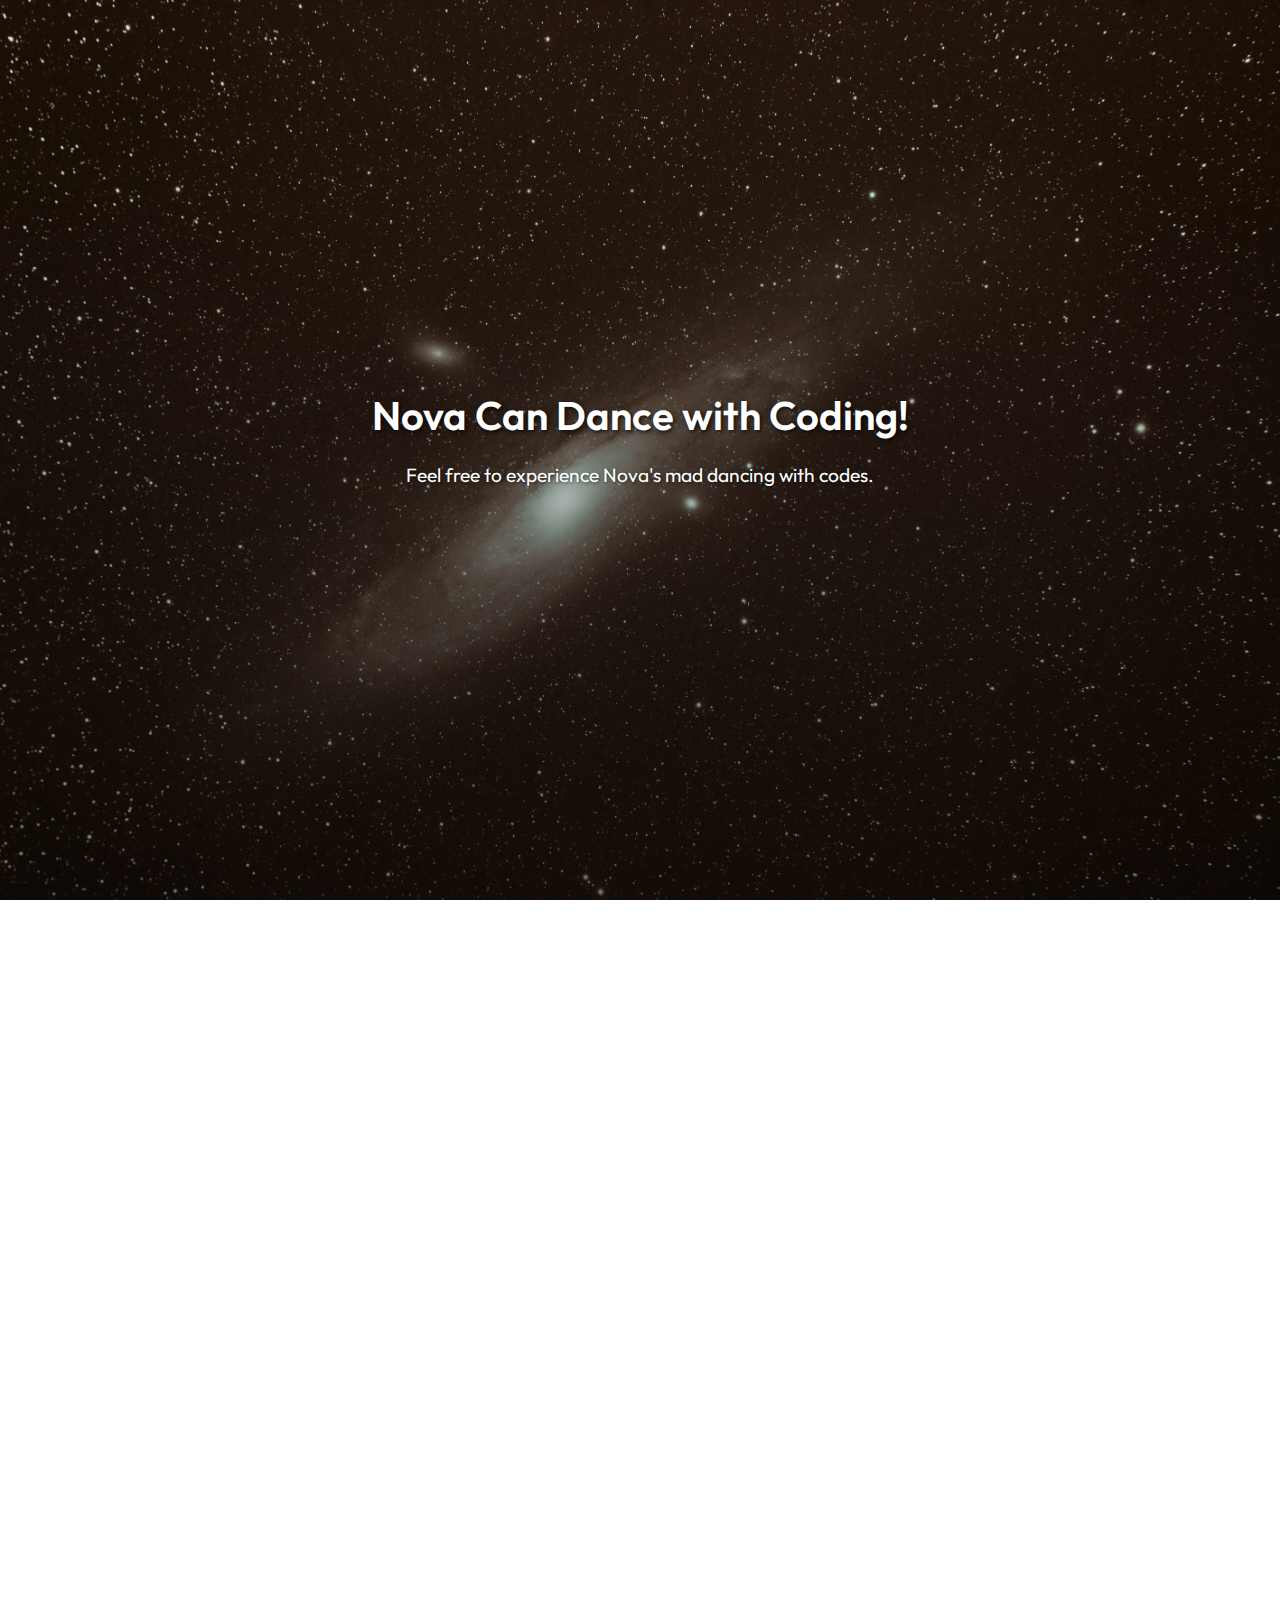
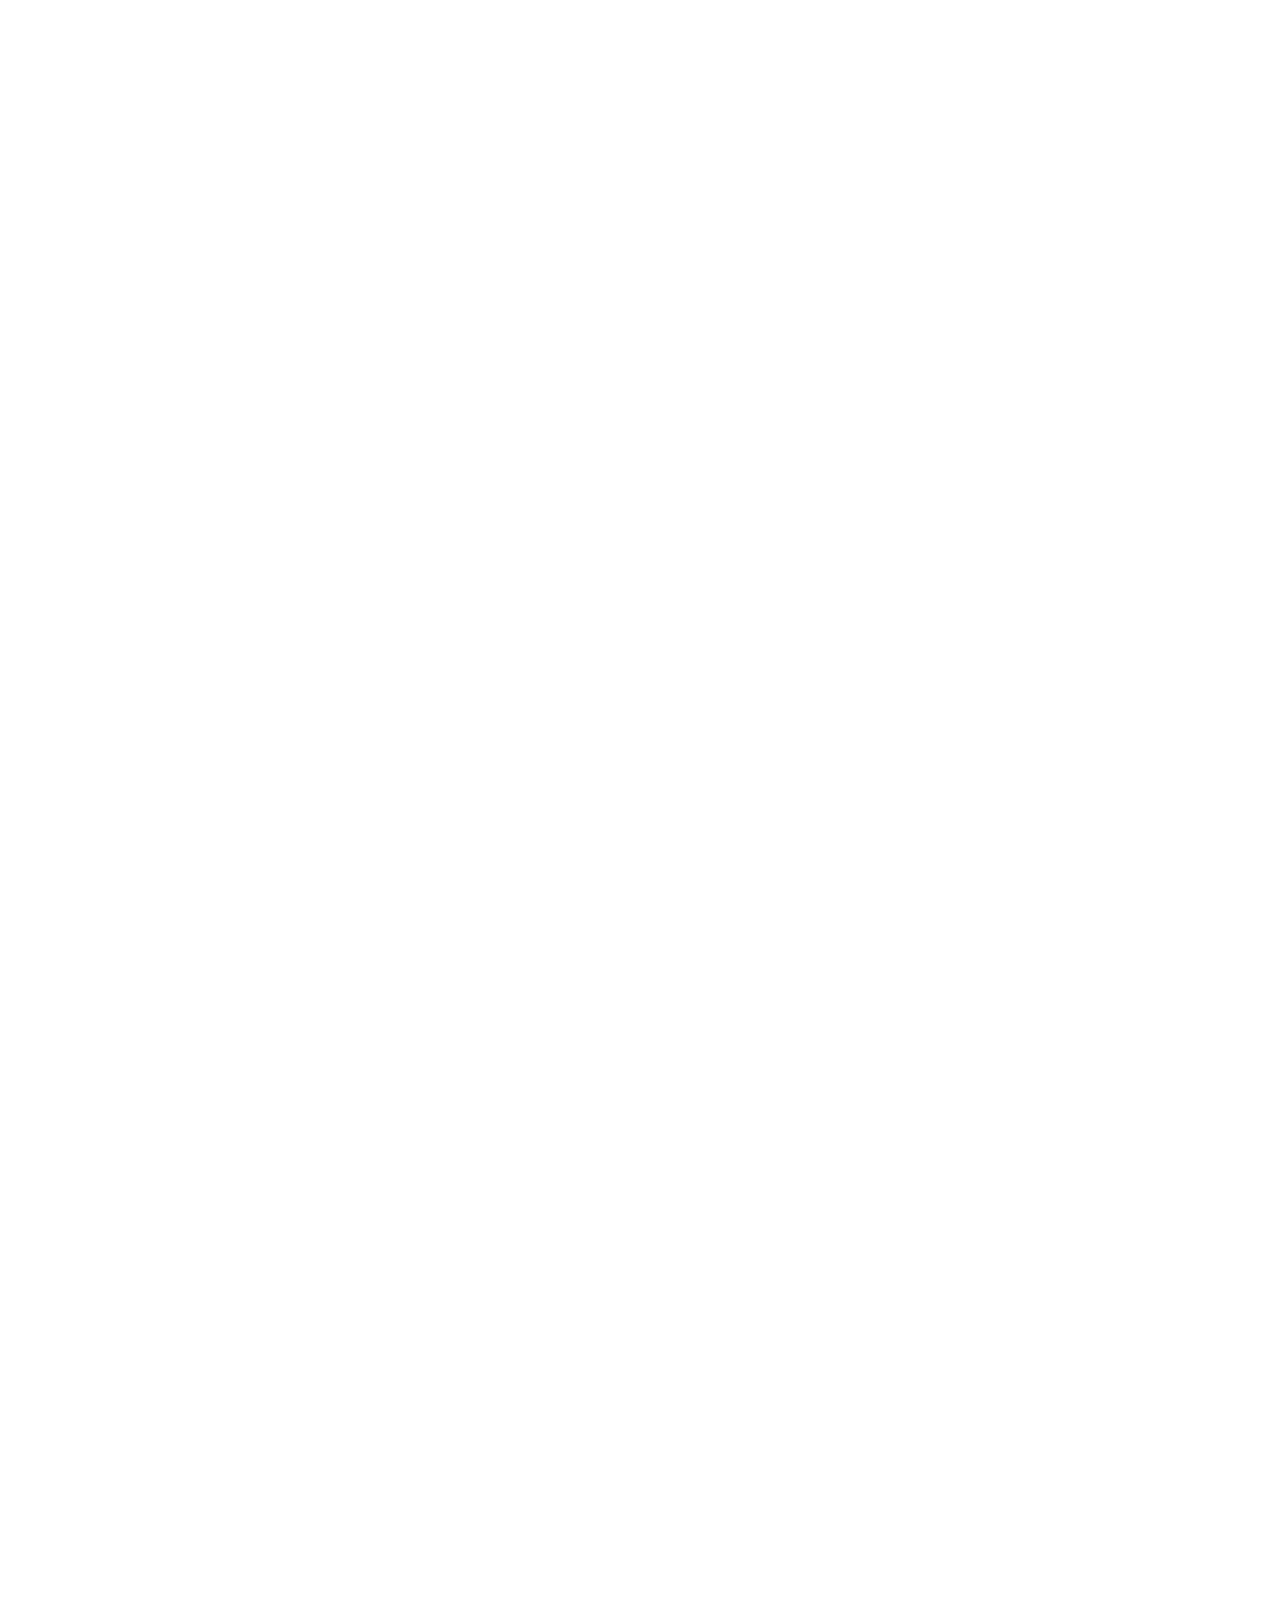
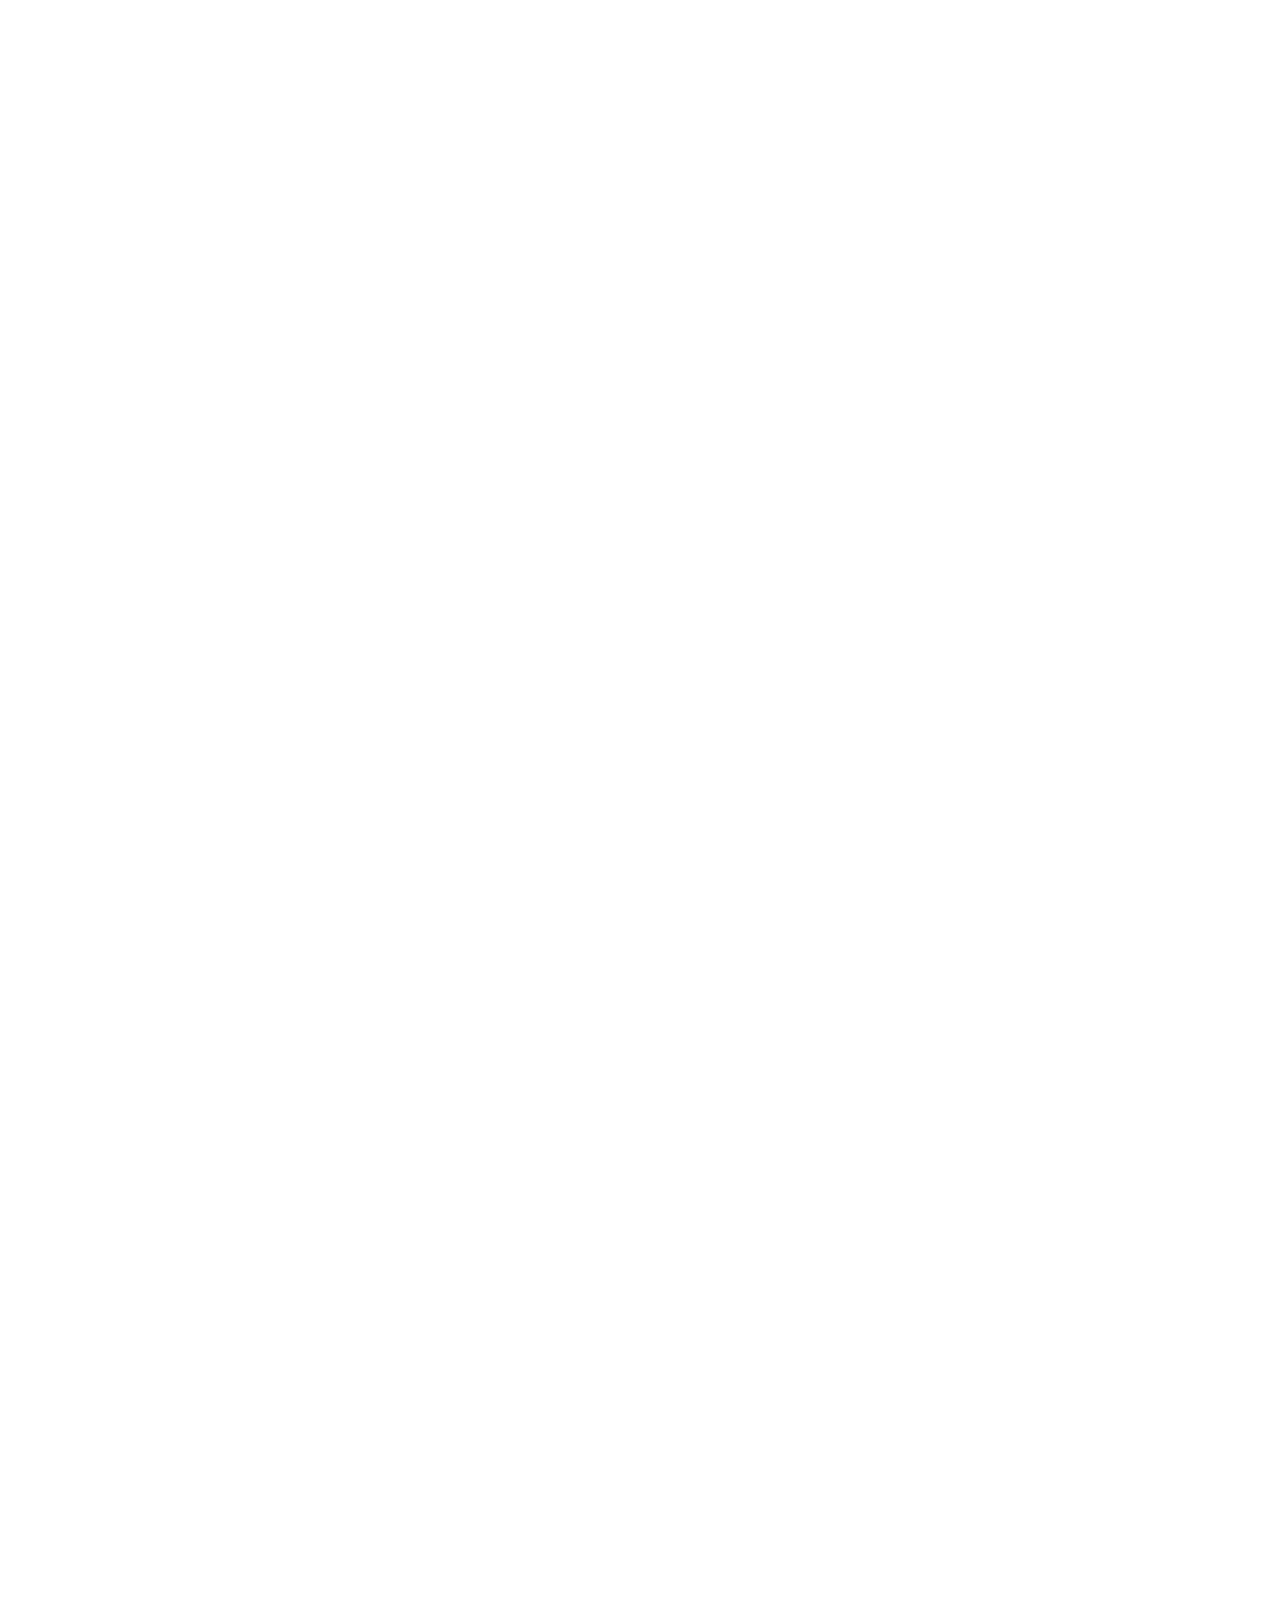
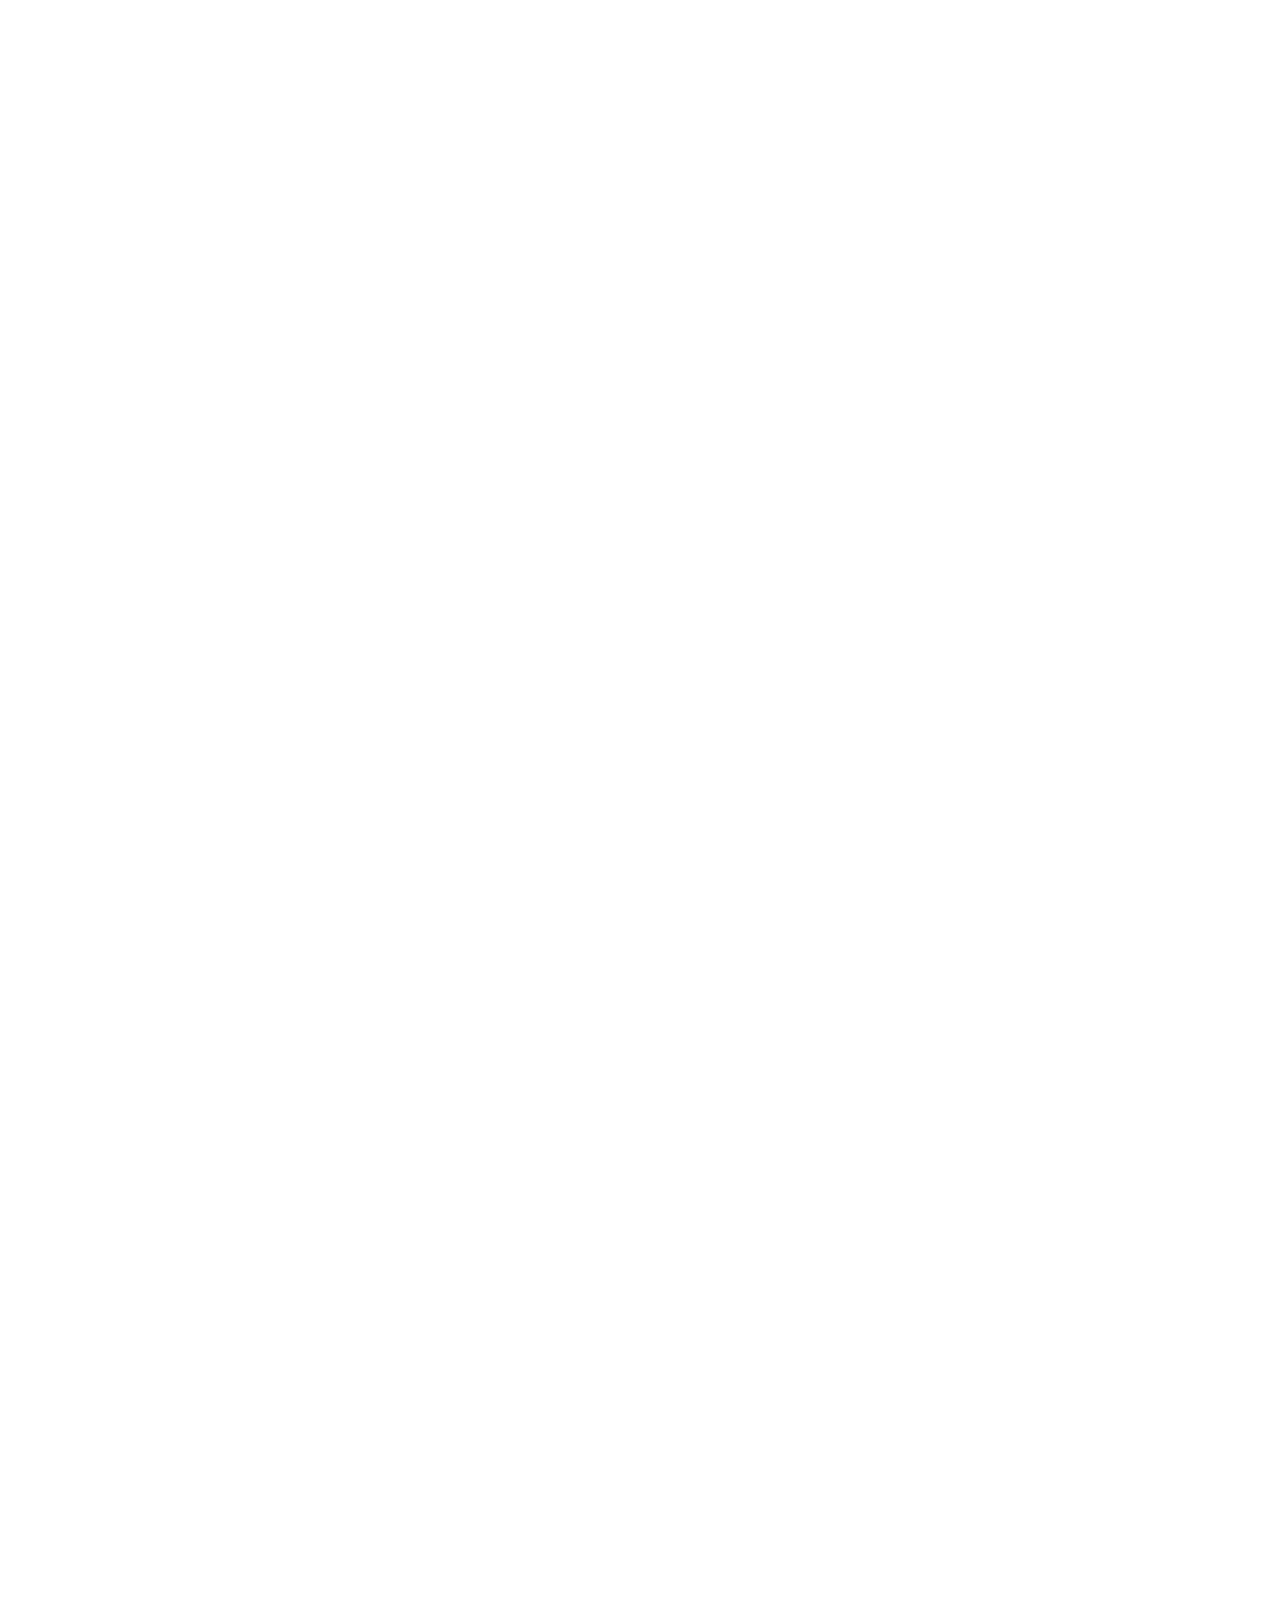
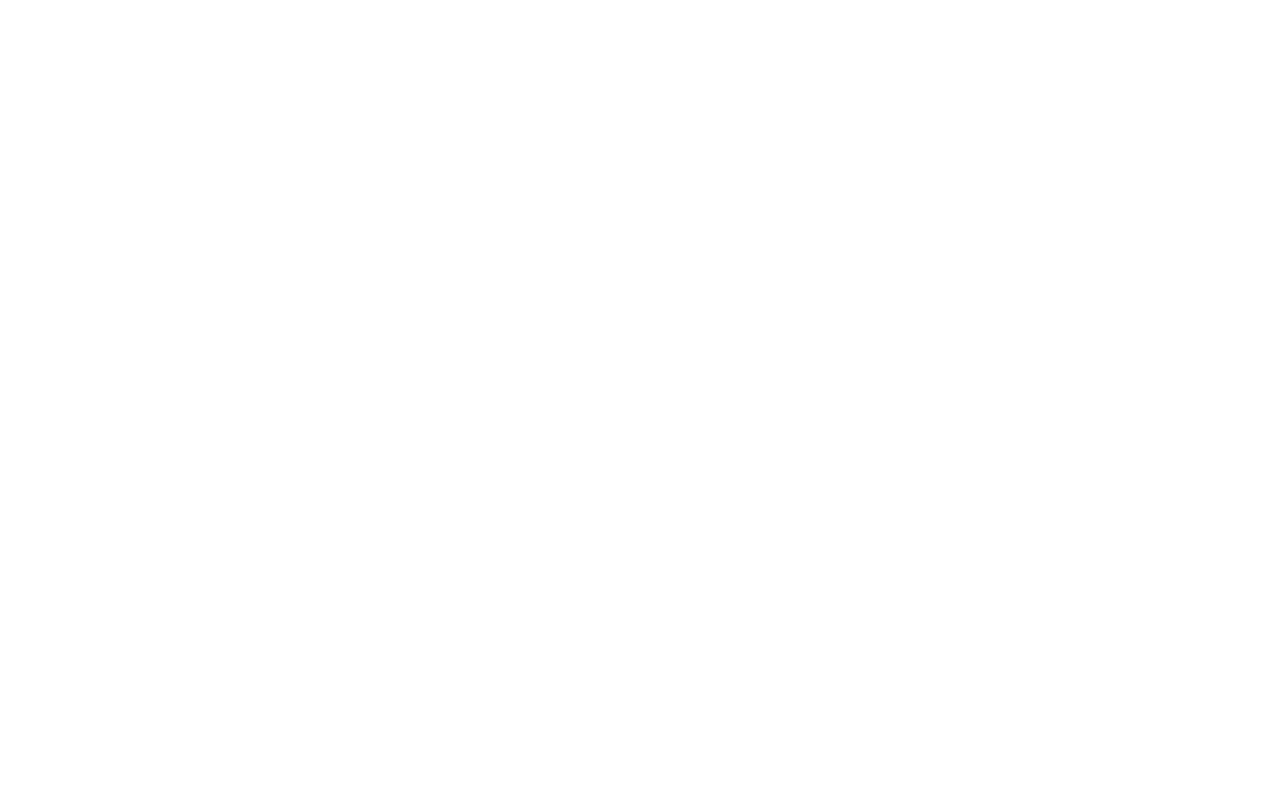
<file: index.html>
<!DOCTYPE html>
<link rel="stylesheet" href="styles.css">
<html lang="en">
<head>

  <meta charset="UTF-8">
  <meta name="viewport" content="width=device-width, initial-scale=1.0">
  <title>Nova Can Dance with Code!</title>
  <link rel="stylesheet" href="styles.css">
</head>
<body>

  <!-- About Me -->
  <a href="about.html" class="section-link">
    <div class="section" id="about">
      <div class="overlay">
        <h2>Nova Can Dance with Coding!</h2>
        <p>Feel free to experience Nova's mad dancing with codes.</p>
      </div>
    </div>
  </a>

  <!-- Assignment 7 -->
  <a href="assignment7.html" class="section-link">
    <div class="section" id="assignment7">
      <div class="overlay">
        <h2>Autobiographical Game</h2>
        <p>This game reflects my life story in an interactive format.</p>
      </div>
    </div>
  </a>

  <!-- Assignment 6 -->
  <a href="assignment6.html" class="section-link">
    <div class="section" id="assignment6">
      <div class="overlay">
        <h2>Data Portrait</h2>
        <p>An artistic representation of data that defines me.</p>
      </div>
    </div>
  </a>

  <!-- Assignment 5 -->
  <a href="assignment5.html" class="section-link">
    <div class="section" id="assignment5">
      <div class="overlay">
        <h2>Optical Illusion</h2>
        <p>Exploring the boundaries of perception through illusions.</p>
      </div>
    </div>
  </a>

  <!-- Assignment 4 -->
  <a href="assignment4.html" class="section-link">
    <div class="section" id="assignment4">
      <div class="overlay">
        <h2>Exquisite Corpse</h2>
        <p>A collaborative project to create a surrealist figure using shared drawings.</p>
      </div>
    </div>
  </a>

  <!-- Assignment 3 -->
  <a href="assignment3.html" class="section-link">
    <div class="section" id="assignment3">
      <div class="overlay">
        <h2>Experimental Clock</h2>
        <p>I designed an unconventional, experimental clock that reimagines how we track time.</p>
      </div>
    </div>
  </a>

  <!-- Assignment 2 -->
  <a href="assignment2.html" class="section-link">
    <div class="section" id="assignment2">
      <div class="overlay">
        <h2>Face Generator</h2>
        <p>I built a simple generator that makes multiple variations of the same form. 
        </p>
      </div>
    </div>
  </a>

  <!-- Assignment 1 -->
  <a href="assignment1.html" class="section-link">
    <div class="section" id="assignment1">
      <div class="overlay">
        <h2>Lost and Found</h2>
        <p>I drew an object described to you in plain language through code.</p>
      </div>
    </div>
  </a>

</body>
</html>
</file>
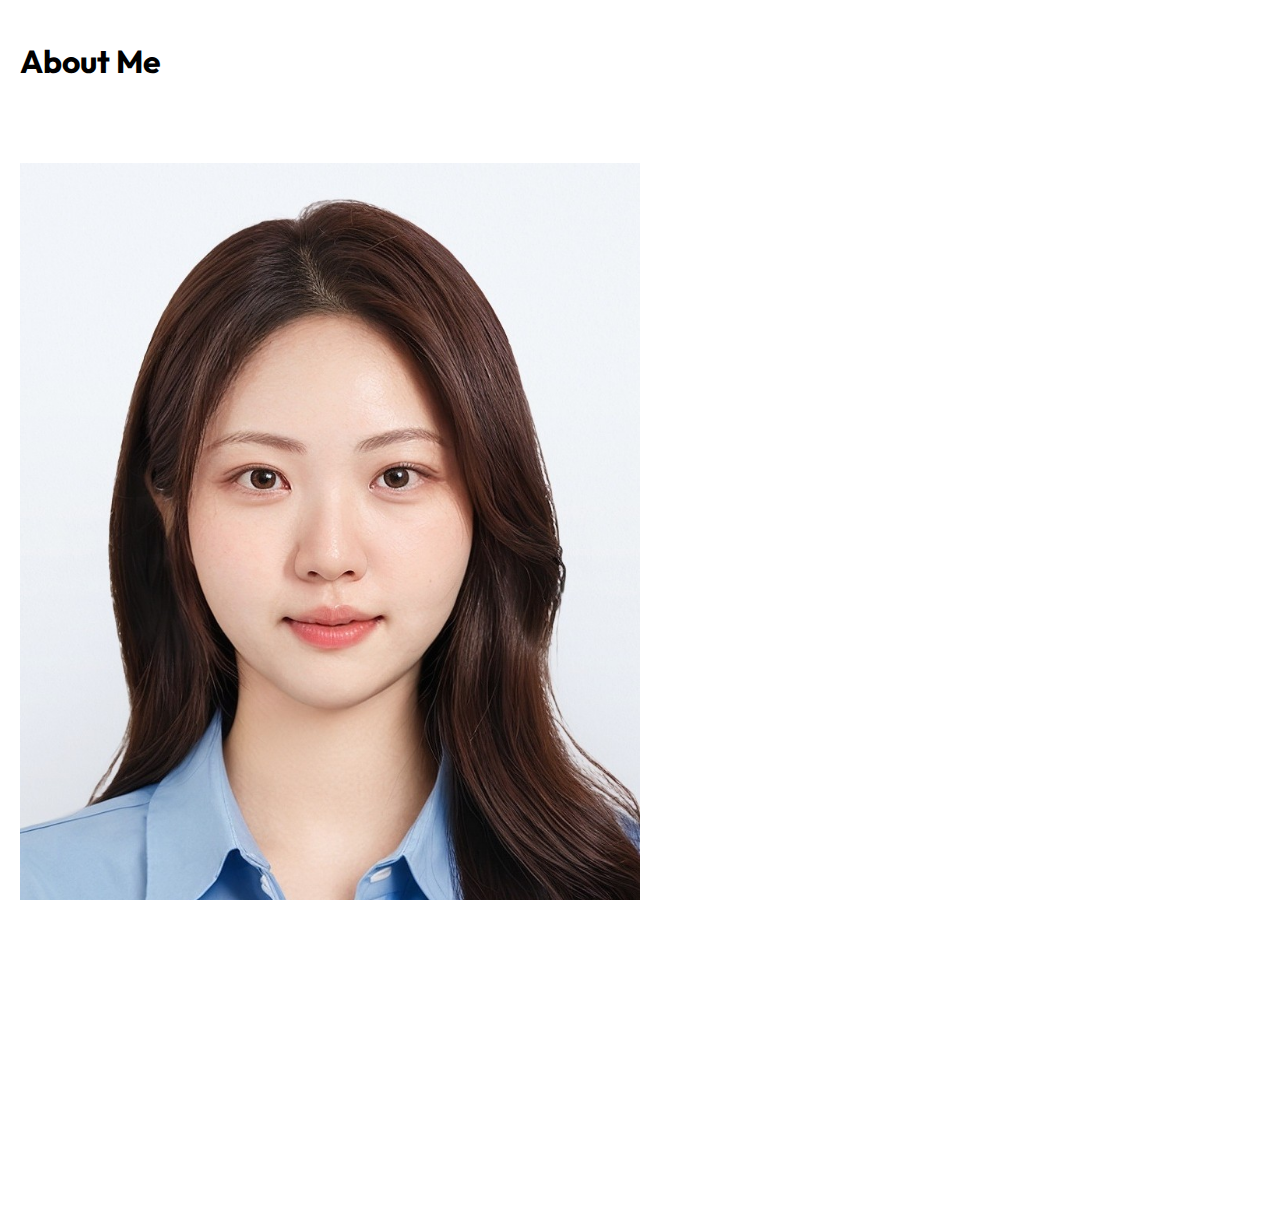
<file: about.html>
<!DOCTYPE html>
<html lang="en">
<head>
  <meta charset="UTF-8">
  <meta name="viewport" content="width=device-width, initial-scale=1.0">
  <title>About Me</title>
  <link rel="stylesheet" href="styles.css">
  <style>

    body {
      display: flex;
      flex-direction: column;
      min-height: 100vh;
      margin: 0;
    }
    header {
      padding: 20px;
      text-align: left;
    }
    main {
      flex: 1; 
      display: flex;
      flex-direction: column;
      align-items: flex-start;
      padding: 20px;
      text-align: left;
    }
    img {
      max-width: 50%;
      height: auto;
      margin: 20px 0;
      display: block;
      margin-left: left;
      margin-right: auto;
    }
    iframe {
      max-width: 100%;
      height: 600px;
      border: none;
      margin-top: 20px;
    }
    nav {
      text-align: center;
      margin-top: auto;
      padding: 10px 0;
      background-color: #f0f0f0;
    }
    nav a {
      text-decoration: none;
      color: #666666;
      font-size: 1.2em;
      font-weight: 100;
    }
    p {
      text-shadow: none;
      margin-bottom: 20px;
    }
  </style>

</head>
<body>
  <header>
    <h1>About Me</h1>
  </header>
  <main>
    <img src="thumbnails/profile.jpeg" alt="A picture of Nova Park">
    <p>Hello! My name is Nova Park, and I am an MFA student in Design and Technology at The New School. I am passionate about interactive art and immersive experiences. My goal is to create meaningful digital experiences that transcend physical boundaries.</p>
    <p>In this portfolio, you'll find projects I've created in Critical Computation Lab this semester.</p>
  </main>

  <nav>
    <a href="index.html" class="home-link">Home</a>
  </nav>
  
</body>
</html>
</file>
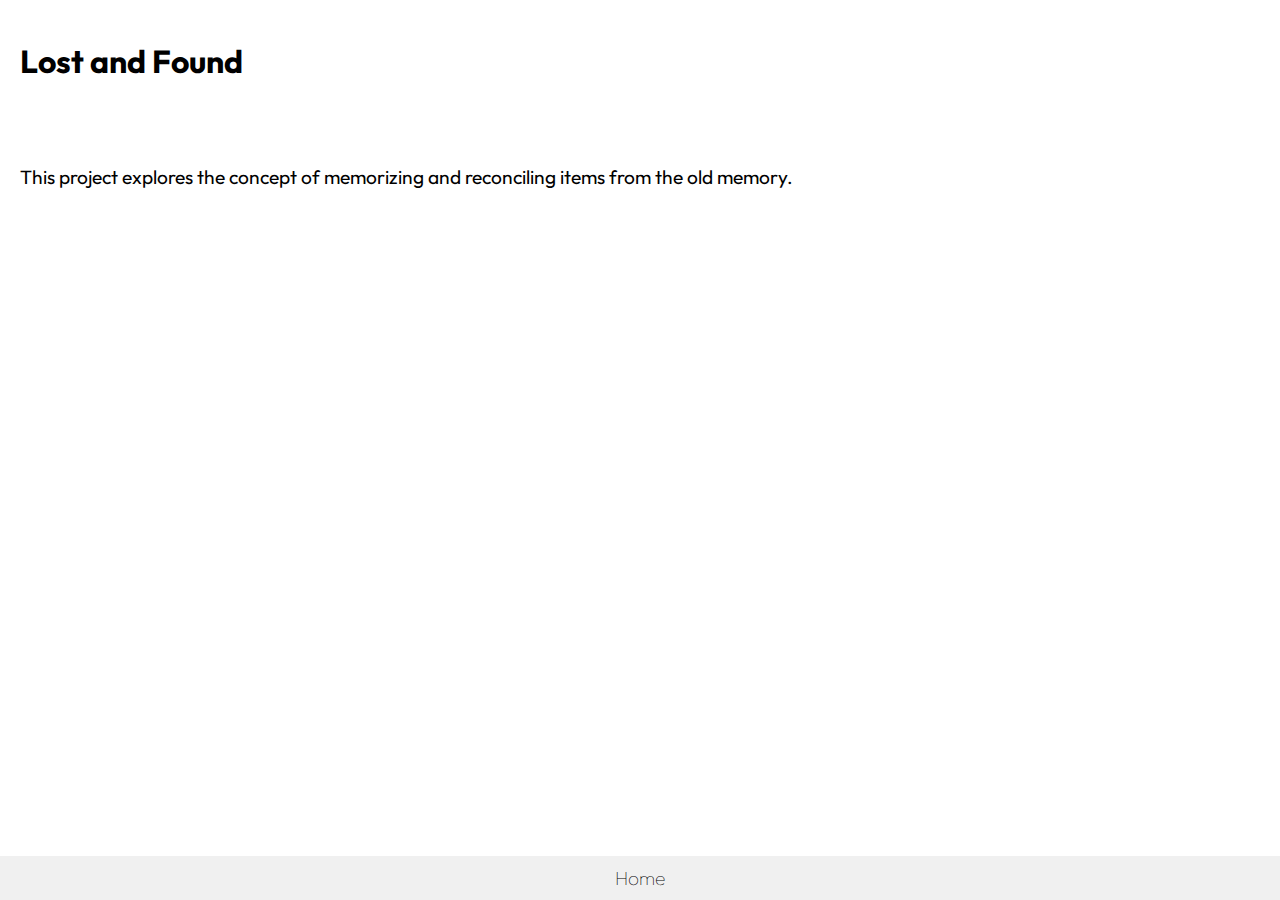
<file: assignment1.html>
<!DOCTYPE html>
<html lang="en">
<head>
  <meta charset="UTF-8">
  <meta name="viewport" content="width=device-width, initial-scale=1.0">
  <title>Assignment 1: Lost and Found</title>
  <link rel="stylesheet" href="styles.css">
  <style>

    body {
      display: flex;
      flex-direction: column;
      min-height: 100vh;
      margin: 0;
    }
    header {
      padding: 20px;
      text-align: left;
    }
    main {
      flex: 1; 
      display: flex;
      flex-direction: column;
      align-items: flex-start;
      padding: 20px;
      text-align: left;
    }
    iframe {
      max-width: 100%;
      height: 600px;
      border: none;
      margin-top: 20px;
    }
    nav {
      text-align: center;
      margin-top: auto;
      padding: 10px 0;
      background-color: #f0f0f0;
    }
    nav a {
      text-decoration: none;
      color: #007BFF;
      font-size: 1.2em;
      color: black;
    }
    p {
      text-shadow: none;
      margin-bottom: 20px;
    }
  </style>
</head>
<body>
  <header>
    <h1>Lost and Found</h1>
  </header>
  <main>
    <p>This project explores the concept of memorizing and reconciling items from the old memory.</p>
    <iframe src="https://editor.p5js.org/nova_can_dance/sketches/-ss-QYBDU" width="800" height="600"></iframe>
  </main>
  <nav>
    <a href="index.html">Home</a>
  </nav>
</body>
</html>
</file>
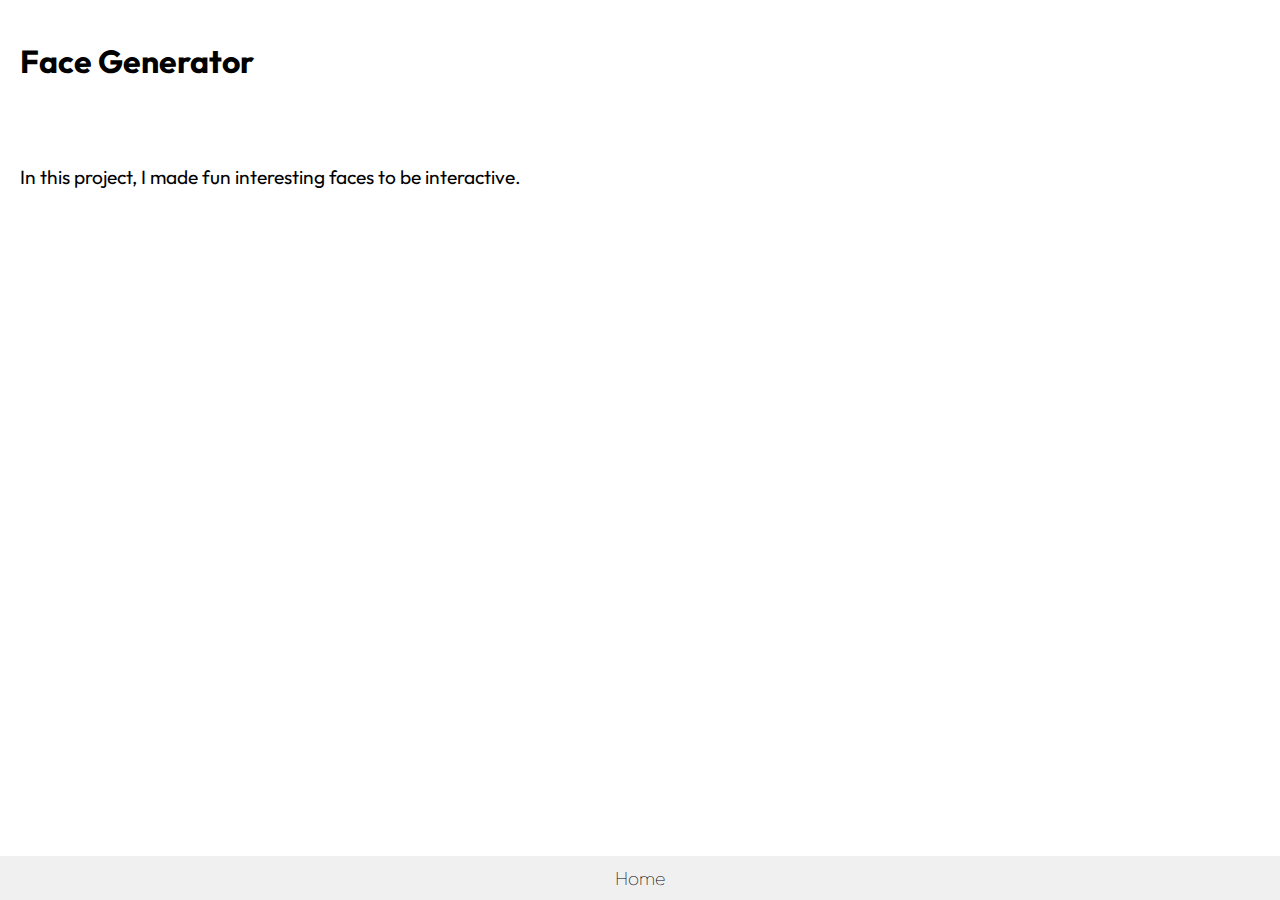
<file: assignment2.html>
<!DOCTYPE html>
<html lang="en">
<head>
  <meta charset="UTF-8">
  <meta name="viewport" content="width=device-width, initial-scale=1.0">
  <title>Assignment 2: Face Generator</title>
  <link rel="stylesheet" href="styles.css">

  <style>

    body {
      display: flex;
      flex-direction: column;
      min-height: 100vh;
      margin: 0;
    }
    header {
      padding: 20px;
      text-align: left;
    }
    main {
      flex: 1; 
      display: flex;
      flex-direction: column;
      align-items: flex-start;
      padding: 20px;
      text-align: left;
    }
    iframe {
      max-width: 100%;
      height: 600px;
      border: none;
      margin-top: 20px;
    }
    nav {
      text-align: center;
      margin-top: auto;
      padding: 10px 0;
      background-color: #f0f0f0;
    }
    nav a {
      text-decoration: none;
      color: #007BFF;
      font-size: 1.2em;
      color: black;
    }
    p {
      text-shadow: none;
      margin-bottom: 20px;
    }
  </style>
</head>

<body>
  <header>
    <h1>Face Generator</h1>
  </header>
  <main>
    <p>In this project, I made fun interesting faces to be interactive.</p>
    <iframe src="https://editor.p5js.org/nova_can_dance/sketches/yaQVMCB3N" width="600" height="400"></iframe>
  </main>
  <nav>
    <a href="index.html">Home</a>
  </nav>
</body>
</html>
</file>
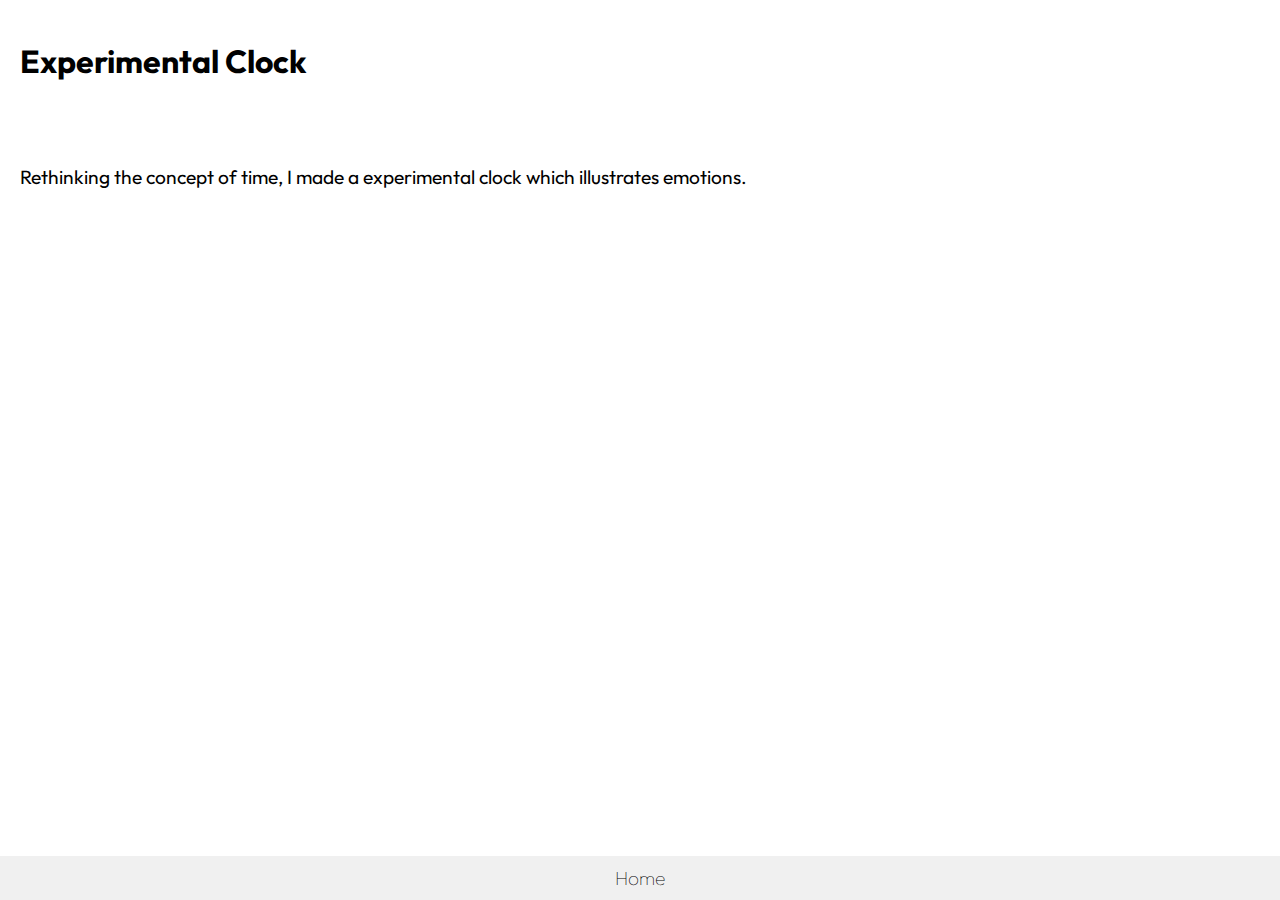
<file: assignment3.html>
<!DOCTYPE html>
<html lang="en">
<head>
  <meta charset="UTF-8">
  <meta name="viewport" content="width=device-width, initial-scale=1.0">
  <title>Assignment 3: Experimental Clock</title>
  <link rel="stylesheet" href="styles.css">
  <style>

    body {
      display: flex;
      flex-direction: column;
      min-height: 100vh;
      margin: 0;
    }
    header {
      padding: 20px;
      text-align: left;
    }
    main {
      flex: 1; 
      display: flex;
      flex-direction: column;
      align-items: flex-start;
      padding: 20px;
      text-align: left;
    }
    iframe {
      max-width: 100%;
      height: 600px;
      border: none;
      margin-top: 20px;
    }
    nav {
      text-align: center;
      margin-top: auto;
      padding: 10px 0;
      background-color: #f0f0f0;
    }
    nav a {
      text-decoration: none;
      color: #007BFF;
      font-size: 1.2em;
      color: black;
    }
    p {
      text-shadow: none;
      margin-bottom: 20px;
    }
  </style>

</head>
<body>
  <header>
    <h1>Experimental Clock</h1>

  </header>
  <main>
    <p>Rethinking the concept of time, I made a experimental clock which illustrates emotions.</p>
    <iframe src="https://editor.p5js.org/nova_can_dance/sketches/SlDgFx300" width="600" height="400"></iframe>
  </main>
  <nav>
    <a href="index.html">Home</a>
  </nav>
</body>
</html>
</file>
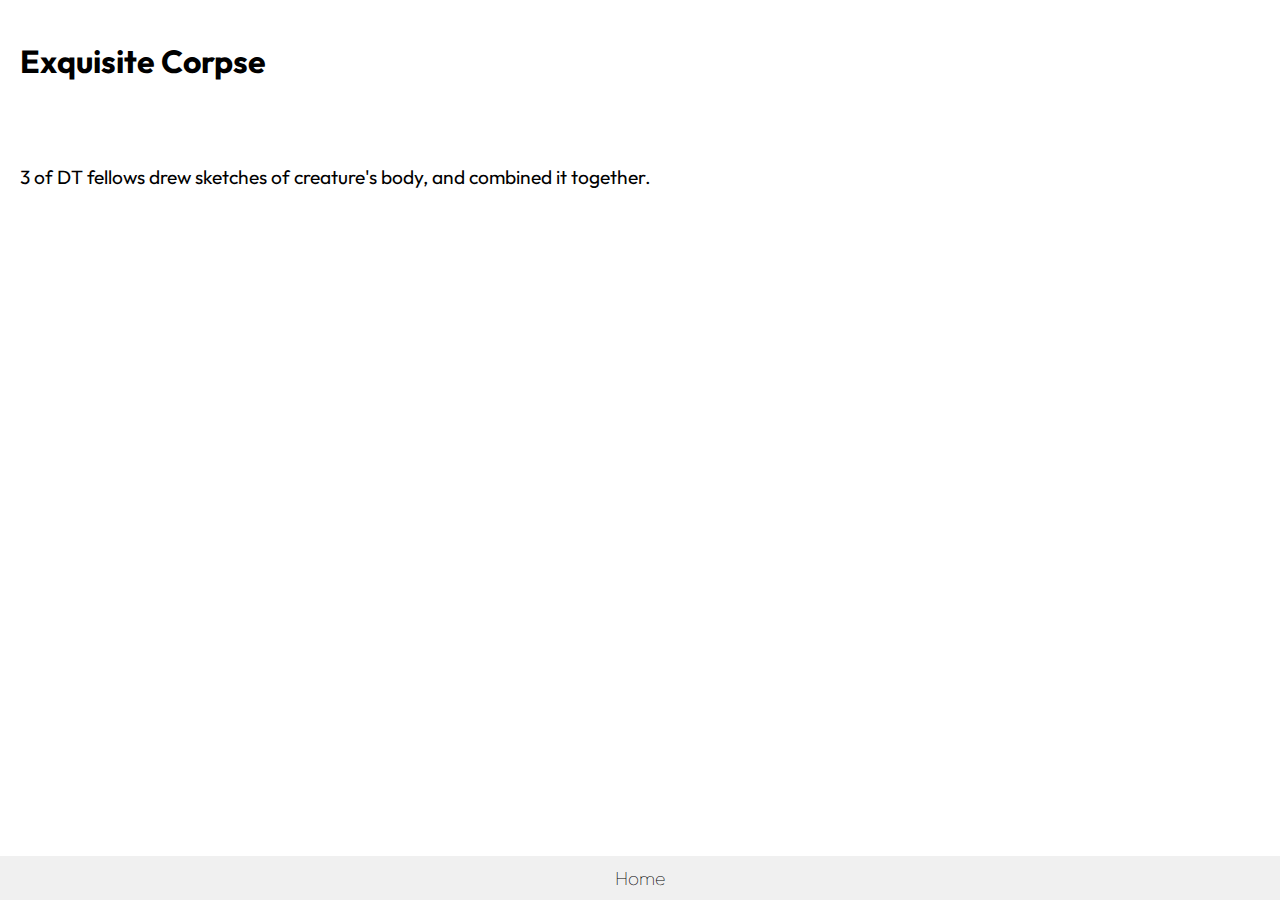
<file: assignment4.html>
<!DOCTYPE html>
<html lang="en">
<head>
  <meta charset="UTF-8">
  <meta name="viewport" content="width=device-width, initial-scale=1.0">
  <title>Assignment 4: Exquisite Corpse</title>
  <link rel="stylesheet" href="styles.css">
  <style>

    body {
      display: flex;
      flex-direction: column;
      min-height: 100vh;
      margin: 0;
    }
    header {
      padding: 20px;
      text-align: left;
    }
    main {
      flex: 1; 
      display: flex;
      flex-direction: column;
      align-items: flex-start;
      padding: 20px;
      text-align: left;
    }
    iframe {
      max-width: 100%;
      height: 600px;
      border: none;
      margin-top: 20px;
    }
    nav {
      text-align: center;
      margin-top: auto;
      padding: 10px 0;
      background-color: #f0f0f0;
    }
    nav a {
      text-decoration: none;
      color: #007BFF;
      font-size: 1.2em;
      color: black;
    }
    p {
      text-shadow: none;
      margin-bottom: 20px;
    }
  </style>

</head>
<body>
  <header>
    <h1>Exquisite Corpse</h1>
  </header>
  <main>
    <p>3 of DT fellows drew sketches of creature's body, and combined it together.</p>
    <iframe src="https://editor.p5js.org/nova_can_dance/sketches/c1ruUNyvQT" width="600" height="400"></iframe>
  </main>
  <nav>
    <a href="index.html">Home</a>
  </nav>
</body>
</html>
</file>
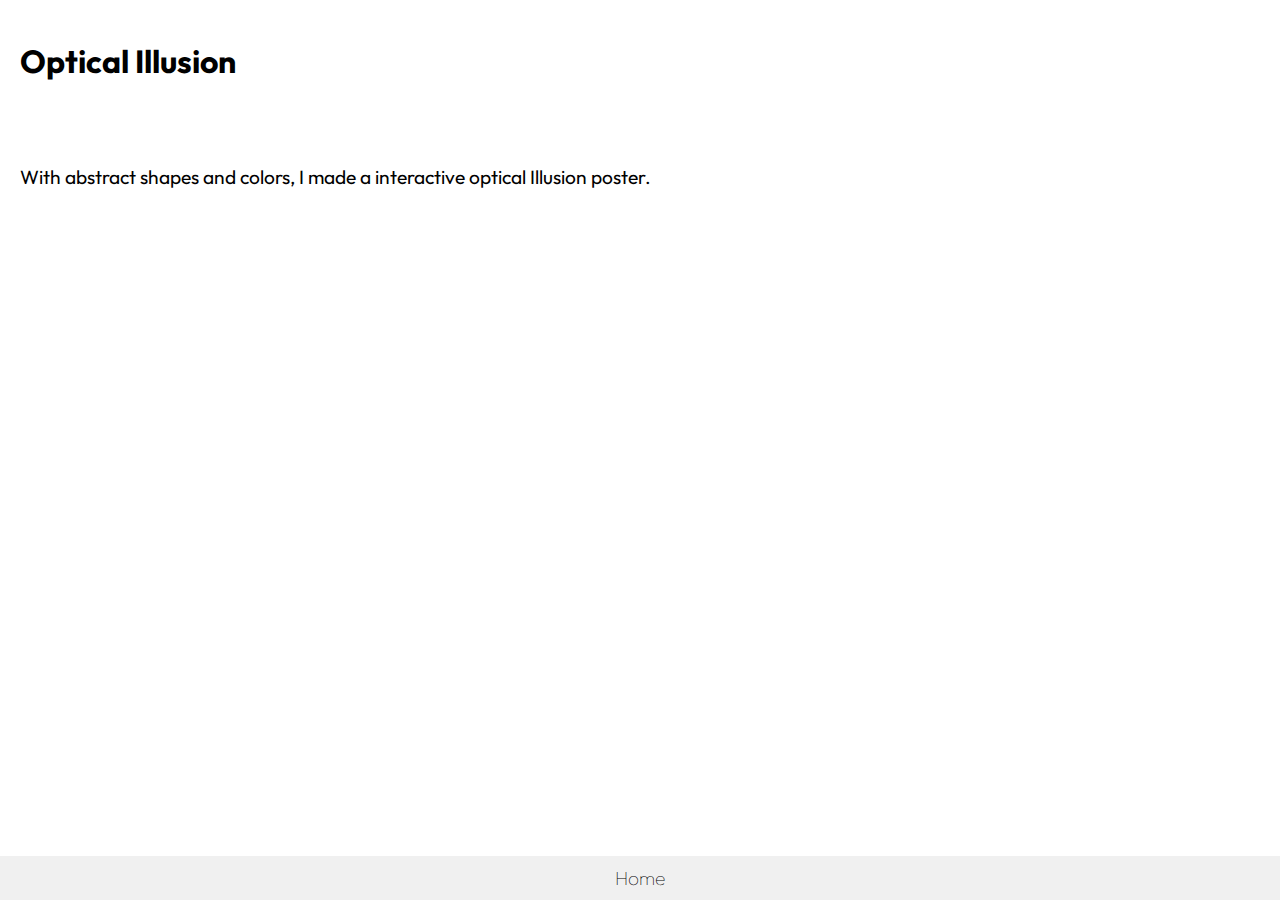
<file: assignment5.html>
<!DOCTYPE html>
<html lang="en">
<head>
  <meta charset="UTF-8">
  <meta name="viewport" content="width=device-width, initial-scale=1.0">
  <title>Assignment 5: Optical Illusion</title>
  <link rel="stylesheet" href="styles.css">
  <style>

    body {
      display: flex;
      flex-direction: column;
      min-height: 100vh;
      margin: 0;
    }
    header {
      padding: 20px;
      text-align: left;
    }
    main {
      flex: 1; 
      display: flex;
      flex-direction: column;
      align-items: flex-start;
      padding: 20px;
      text-align: left;
    }
    iframe {
      max-width: 100%;
      height: 600px;
      border: none;
      margin-top: 20px;
    }
    nav {
      text-align: center;
      margin-top: auto;
      padding: 10px 0;
      background-color: #f0f0f0;
    }
    nav a {
      text-decoration: none;
      color: #007BFF;
      font-size: 1.2em;
      color: black;
    }
    p {
      text-shadow: none;
      margin-bottom: 20px;
    }
  </style>

</head>
<body>
  <header>
    <h1>Optical Illusion</h1>
  </header>
  <main>
    <p>With abstract shapes and colors, I made a interactive optical Illusion poster.</p>
    <iframe src="https://editor.p5js.org/nova_can_dance/sketches/u72QEo8Td" width="600" height="400"></iframe>
  </main>
  <nav>
    <a href="index.html">Home</a>
  </nav>
</body>
</html>
</file>
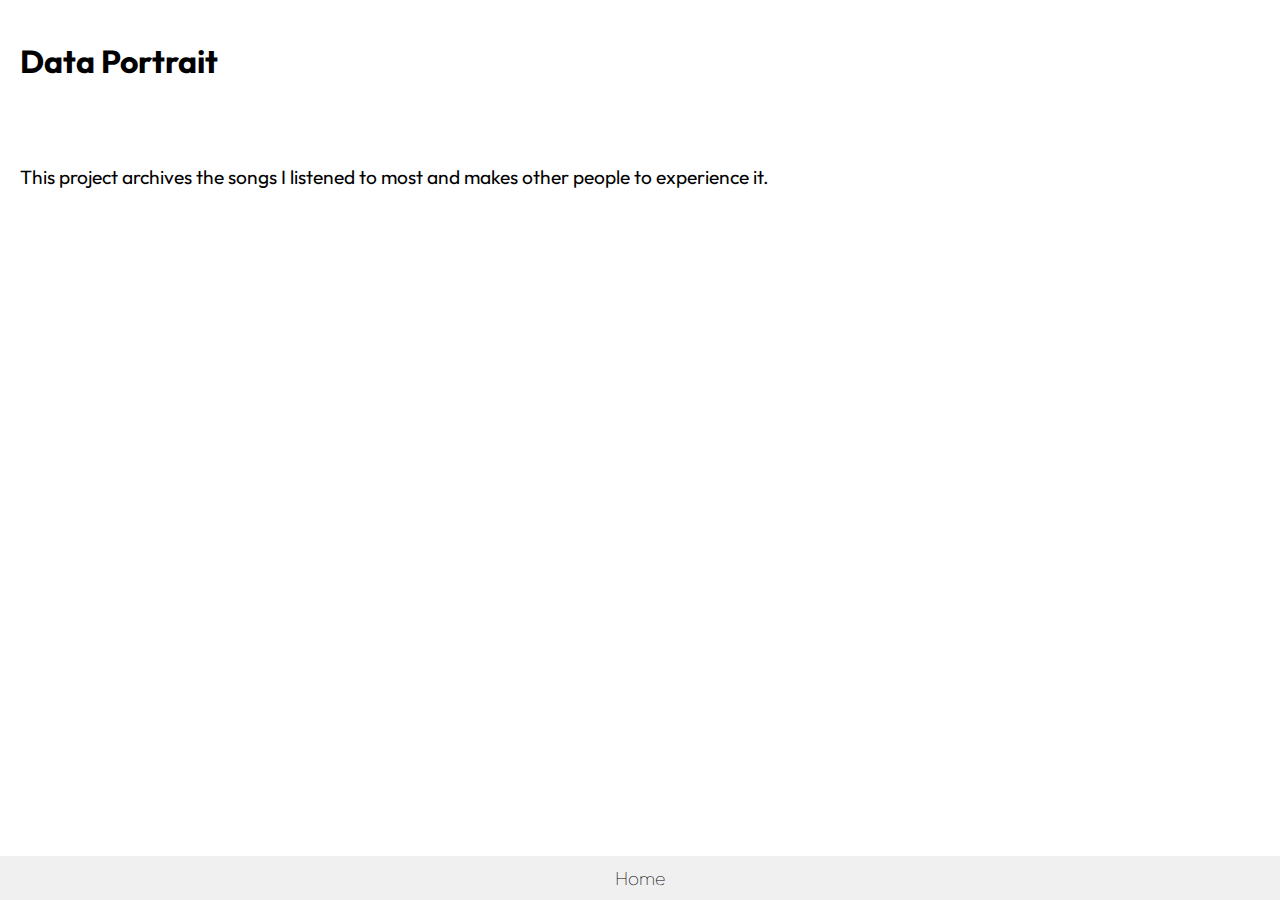
<file: assignment6.html>
<!DOCTYPE html>
<html lang="en">
<head>
  <meta charset="UTF-8">
  <meta name="viewport" content="width=device-width, initial-scale=1.0">
  <title>Assignment 6: Data Portrait</title>
  <link rel="stylesheet" href="styles.css">
  <style>

    body {
      display: flex;
      flex-direction: column;
      min-height: 100vh;
      margin: 0;
    }
    header {
      padding: 20px;
      text-align: left;
    }
    main {
      flex: 1; 
      display: flex;
      flex-direction: column;
      align-items: flex-start;
      padding: 20px;
      text-align: left;
    }
    iframe {
      max-width: 100%;
      height: 600px;
      border: none;
      margin-top: 20px;
    }
    nav {
      text-align: center;
      margin-top: auto;
      padding: 10px 0;
      background-color: #f0f0f0;
    }
    nav a {
      text-decoration: none;
      color: #007BFF;
      font-size: 1.2em;
      color: black;
    }
    p {
      text-shadow: none;
      margin-bottom: 20px;
    }
  </style>

</head>
<body>
  <header>
    <h1>Data Portrait</h1>
  </header>
  <main>
    <p>This project archives the songs I listened to most and makes other people to experience it.</p>
    <iframe src="https://editor.p5js.org/nova_can_dance/sketches/aeAT0qghJ" width="600" height="400"></iframe>
  </main>
  <nav>
    <a href="index.html">Home</a>
  </nav>
</body>
</html>
</file>
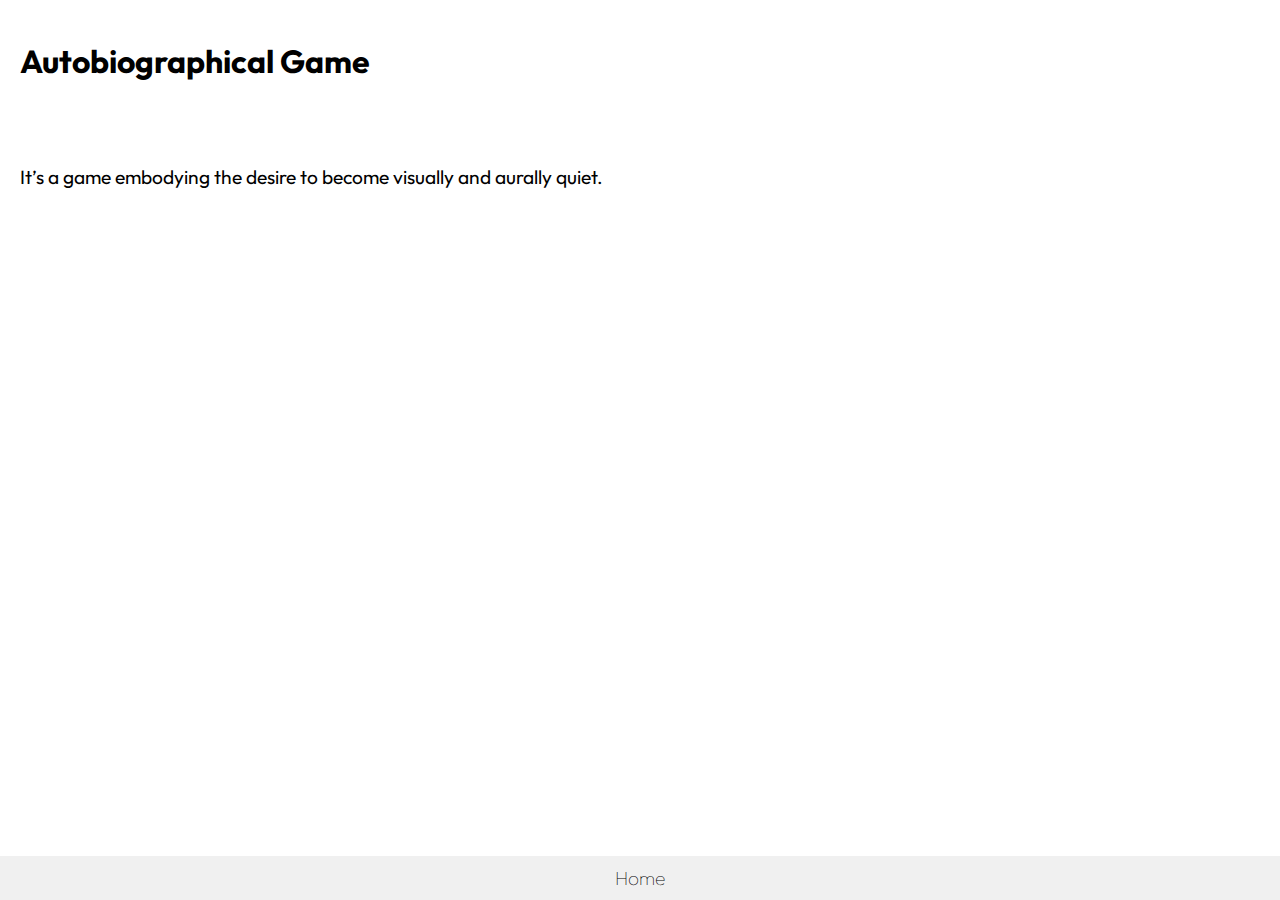
<file: assignment7.html>
<!DOCTYPE html>
<html lang="en">
<head>
  <meta charset="UTF-8">
  <meta name="viewport" content="width=device-width, initial-scale=1.0">
  <title>Assignment 7: Autobiographical Game</title>
  <link rel="stylesheet" href="styles.css">
  <style>

    body {
      display: flex;
      flex-direction: column;
      min-height: 100vh;
      margin: 0;
    }
    header {
      padding: 20px;
      text-align: left;
    }
    main {
      flex: 1; 
      display: flex;
      flex-direction: column;
      align-items: flex-start;
      padding: 20px;
      text-align: left;
    }
    iframe {
      max-width: 100%;
      height: 600px;
      border: none;
      margin-top: 20px;
    }
    nav {
      text-align: center;
      margin-top: auto;
      padding: 10px 0;
      background-color: #f0f0f0;
    }
    nav a {
      text-decoration: none;
      color: #007BFF;
      font-size: 1.2em;
      color: black;
    }
    p {
      text-shadow: none;
      margin-bottom: 20px;
    }
  </style>
</head>
<body>
  <header>
    <h1>Autobiographical Game</h1>
  </header>
  <main>
    <p>It’s a game embodying the desire to become visually and aurally quiet.</p>
    <iframe src="https://editor.p5js.org/nova_can_dance/full/WkJRTQ9Zm" width="600px" height="400px"></iframe>
    
  
  </main>
  <nav>
    <a href="index.html">Home</a>
  </nav>
</body>
</html>
</file>
<file: styles.css>
@import url('https://fonts.googleapis.com/css2?family=Outfit:wght@400;700&display=swap');


/* Reset Default Styles */
html, body {
  margin: 0;
  padding: 0;
  width: 100%;
  height: 100%;
  overflow-x: hidden;
  font-family: 'Outfit', sans-serif;
}

/* Box Model */
* {
  box-sizing: border-box;
}

/* Section Styling */
.section {
  position: relative;
  height: 100vh;
  width: 100%;
  background-size: cover;
  background-position: center;
  display: flex;
  justify-content: center;
  align-items: center;
  text-align: center;
  overflow: hidden;
}

/* Transparent Black Background Layer */
.section::before {
  content: '';
  position: absolute;
  top: 0;
  left: 0;
  width: 100%;
  height: 100%;
  background: linear-gradient(
    rgba(0, 0, 0, 0),
    rgba(0, 0, 0, 0.5)
  );
  z-index: 1;
}

/* Text Overlay */
.overlay {
  position: relative;
  z-index: 2;
  color: white;
  text-align: center;
}

.home-link {
  text-decoration: none; /* 밑줄 제거 */
  color: #666666; /* 연한 회색 */
  font-size: 1.2em; /* 텍스트 크기 */
  font-weight: 100; /* 얇은 텍스트 */
}


/* Background Image */
#about {
  background-image: url('thumbnails/thumbnail0.jpg');
}

#assignment7 {
  background-image: url('thumbnails/thumbnail7.png');
}

#assignment6 {
  background-image: url('thumbnails/thumbnail6.png');
}

#assignment5 {
  background-image: url('thumbnails/thumbnail5.png');
}

#assignment4 {
  background-image: url('thumbnails/thumbnail4.png');
}

#assignment3 {
  background-image: url('thumbnails/thumbnail3.png');
}

#assignment2 {
  background-image: url('thumbnails/thumbnail2.png');
}

#assignment1 {
  background-image: url('thumbnails/thumbnail1.png');
}


/*Text Styling*/
h2 {
  font-weight: 600;
  margin: 0 0 10px;
  font-size: 2.5em;
  text-shadow: 2px 2px 4px rgba(0, 0, 0, 0.7);
}

p {
  font-weight: 400;
  font-size: 1.2em;
  line-height: 1.6;
  text-shadow: 1px 1px 3px rgba(0, 0, 0, 0.5);
}

nav a {
  text-decoration: none; /* 밑줄 제거 */
  color: #666666; /* 연한 회색 */
  font-size: 1.2em; /* 텍스트 크기 */
  font-weight: 100; /* 가벼운 텍스트 설정 */
}


/* Initialize Link Styling */
.section-link {
  display: block;
  text-decoration: none;
  color: inherit;
}
</file>
